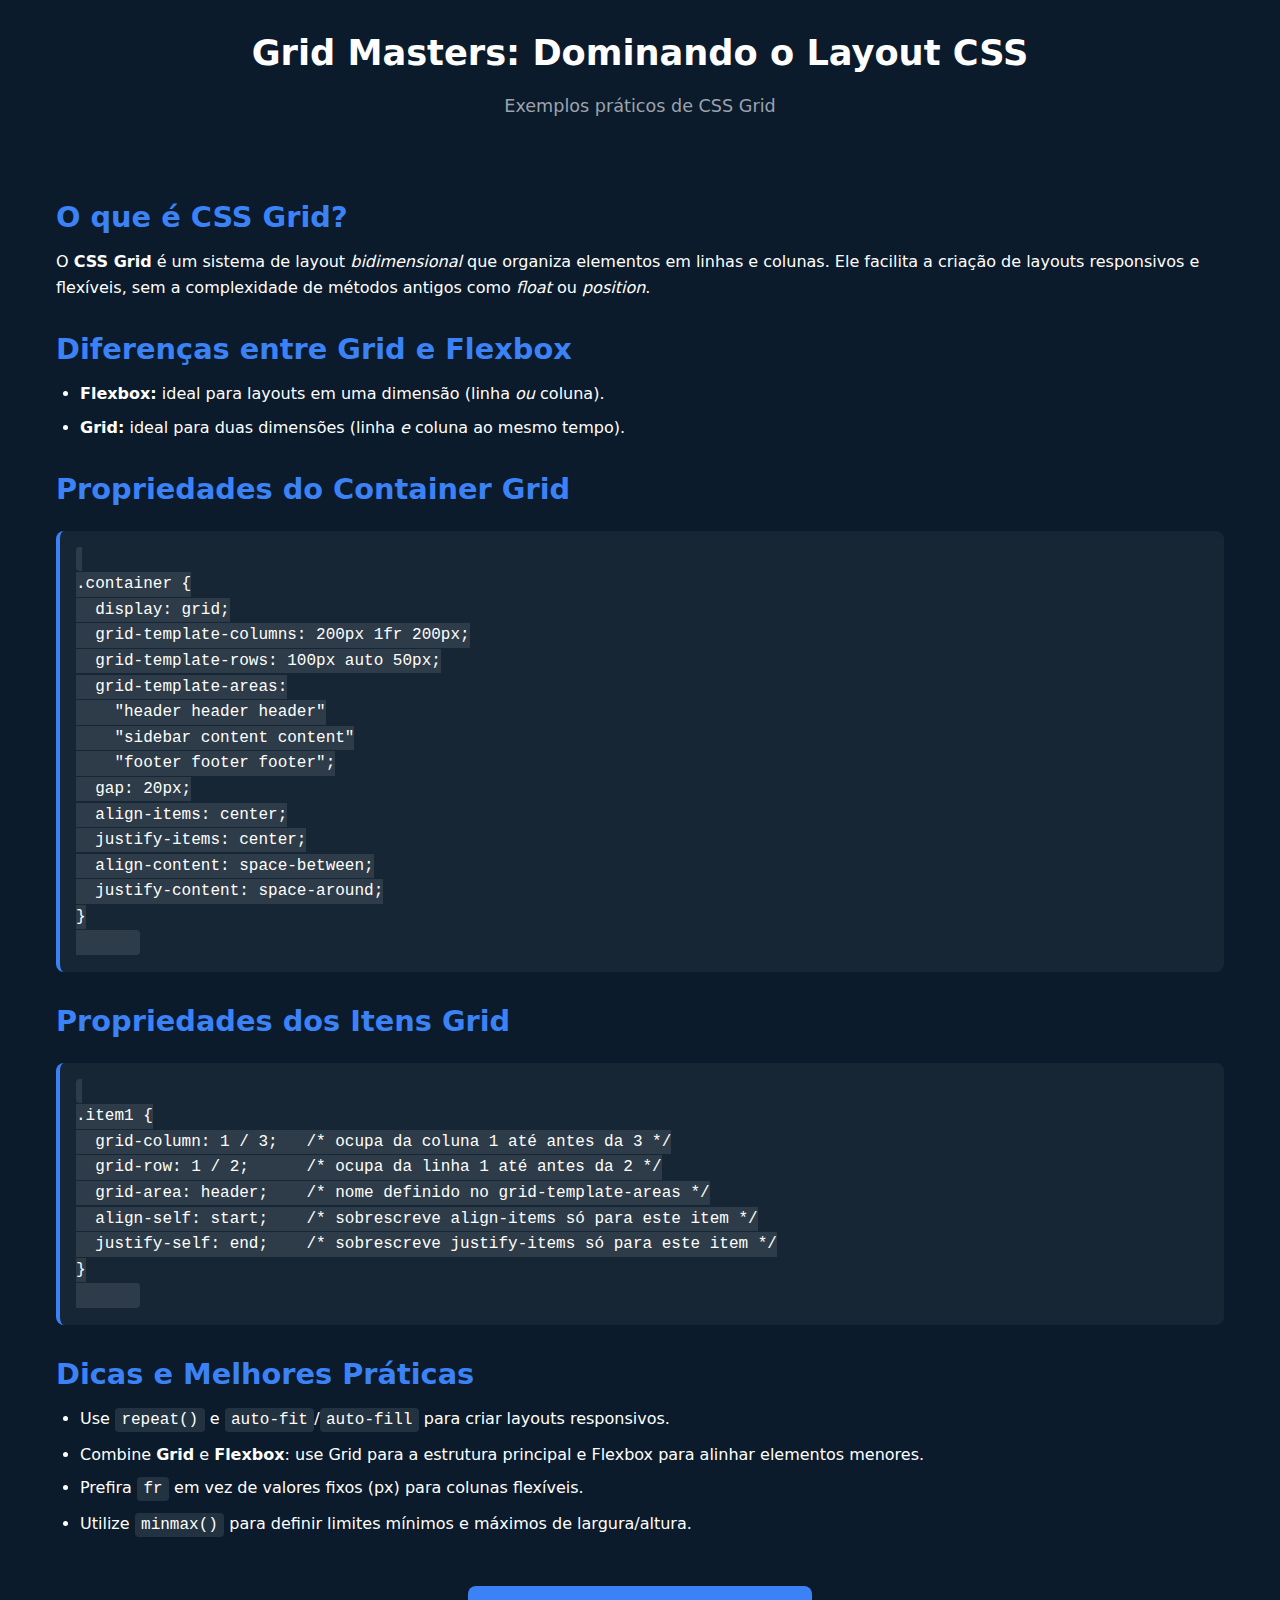
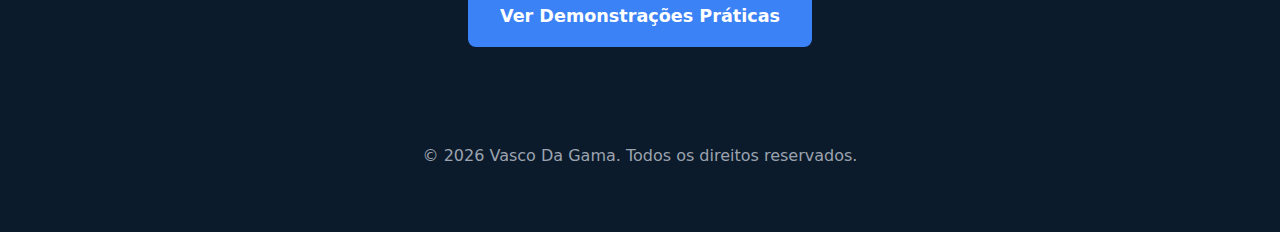
<file: trabalho/index.html>
<!doctype html>
<html lang="pt-BR">

<head>
  <meta charset="utf-8">
  <meta name="viewport" content="width=device-width, initial-scale=1">
  <title>Grid Masters: Dominando o Layout CSS</title>
  <link rel="stylesheet" href="./css/index.css">
</head>

<body>
  <header class="site-header" role="banner">
    <div class="container">
      <h1>Grid Masters: Dominando o Layout CSS</h1>
      <p class="subtitle">Exemplos práticos de CSS Grid</p>
    </div>
  </header>

  <main class="container" id="main-content" role="main">
    <!-- Explicação -->
    <section class="explicacao" aria-labelledby="css-grid-heading">
      <h2 id="css-grid-heading">O que é CSS Grid?</h2>
      <p>
        O <strong>CSS Grid</strong> é um sistema de layout <em>bidimensional</em> que organiza elementos em linhas e colunas.
        Ele facilita a criação de layouts responsivos e flexíveis, sem a complexidade de métodos antigos como
        <em>float</em> ou <em>position</em>.
      </p>

      <h2 id="diferencas-heading">Diferenças entre Grid e Flexbox</h2>
      <ul aria-labelledby="diferencas-heading">
        <li><strong>Flexbox:</strong> ideal para layouts em uma dimensão (linha <em>ou</em> coluna).</li>
        <li><strong>Grid:</strong> ideal para duas dimensões (linha <em>e</em> coluna ao mesmo tempo).</li>
      </ul>

      <h2 id="propriedades-container-heading">Propriedades do Container Grid</h2>
      <pre><code>
.container {
  display: grid;
  grid-template-columns: 200px 1fr 200px;
  grid-template-rows: 100px auto 50px;
  grid-template-areas:
    "header header header"
    "sidebar content content"
    "footer footer footer";
  gap: 20px;
  align-items: center;
  justify-items: center;
  align-content: space-between;
  justify-content: space-around;
}
      </code></pre>

      <h2 id="propriedades-itens-heading">Propriedades dos Itens Grid</h2>
      <pre><code>
.item1 {
  grid-column: 1 / 3;   /* ocupa da coluna 1 até antes da 3 */
  grid-row: 1 / 2;      /* ocupa da linha 1 até antes da 2 */
  grid-area: header;    /* nome definido no grid-template-areas */
  align-self: start;    /* sobrescreve align-items só para este item */
  justify-self: end;    /* sobrescreve justify-items só para este item */
}
      </code></pre>

      <h2 id="dicas-heading">Dicas e Melhores Práticas</h2>
      <ul aria-labelledby="dicas-heading">
        <li>Use <code>repeat()</code> e <code>auto-fit</code>/<code>auto-fill</code> para criar layouts responsivos.</li>
        <li>Combine <strong>Grid</strong> e <strong>Flexbox</strong>: use Grid para a estrutura principal e Flexbox para alinhar elementos menores.</li>
        <li>Prefira <code>fr</code> em vez de valores fixos (px) para colunas flexíveis.</li>
        <li>Utilize <code>minmax()</code> para definir limites mínimos e máximos de largura/altura.</li>
      </ul>
    </section>

    <!-- Botão para ir para a página de demonstração -->
    <div class="btn-container">
      <a href="demonstracao.html" class="btn-demo">Ver Demonstrações Práticas</a>
    </div>
  </main>

  <footer class="site-footer" role="contentinfo">
    <div class="container">
      <p>© <span id="year"></span> Vasco Da Gama. Todos os direitos reservados.</p>
    </div>
  </footer>

  <script>
    document.getElementById('year').textContent = new Date().getFullYear();
  </script>
</body>

</html>
</file>
<file: trabalho/css/index.css>
/* Variáveis CSS */
    :root {
      --gap: 16px;
      --bg: #071225;
      --card: white;
      --muted: #9ca3af;
      --primary: #3b82f6;
      --radius: 8px;
      --transition: all 0.3s ease;
    }

    /* Reset e estilos base */
    * {
      box-sizing: border-box;
      margin: 0;
      padding: 0;
    }

    html, body {
      height: 100%;
      scroll-behavior: smooth;
    }

    body {
      font-family: system-ui, -apple-system, "Segoe UI", Roboto, Arial, sans-serif;
      background: #0b1b2b;
      color: var(--card);
      line-height: 1.6;
    }

    /* Tipografia */
    h1, h2, h3, h4 {
      line-height: 1.2;
      margin-bottom: 0.5em;
    }

    h1 {
      font-size: clamp(1.6rem, 3vw, 2.2rem);
    }

    h2 {
      font-size: clamp(1.4rem, 2.5vw, 1.8rem);
      margin-top: 2rem;
      color: var(--primary);
    }

    h3 {
      font-size: clamp(1.1rem, 2vw, 1.3rem);
    }

    p {
      margin-bottom: 1rem;
    }

    /* Links */
    a {
      color: var(--primary);
      text-decoration: none;
    }

    a:hover {
      text-decoration: underline;
    }

    /* Layout geral */
    .container {
      max-width: 1200px;
      margin: 0 auto;
      padding: 0 var(--gap);
    }

    /* Cabeçalho */
    .site-header {
      text-align: center;
      padding: 2rem 0 1rem;
      margin-bottom: 2rem;
    }

    .subtitle {
      color: var(--muted);
      font-size: 1.1rem;
    }

    /* Seções */
    section {
      margin: 3rem 0;
    }

    /* Explicação */
    .explicacao ul {
      padding-left: 1.5rem;
      margin-bottom: 1.5rem;
    }

    .explicacao li {
      margin-bottom: 0.5rem;
    }

    .explicacao pre {
      background: rgba(255, 255, 255, 0.05);
      padding: 1rem;
      border-radius: var(--radius);
      border-left: 4px solid var(--primary);
      overflow-x: auto;
      margin: 1.5rem 0;
      font-family: 'Courier New', monospace;
    }

    .explicacao code {
      background: rgba(255, 255, 255, 0.1);
      padding: 0.2rem 0.4rem;
      border-radius: 4px;
      font-family: 'Courier New', monospace;
    }

    /* Botão */
    .btn-container {
      text-align: center;
      margin: 3rem 0;
    }

    .btn-demo {
      display: inline-block;
      background-color: var(--primary);
      color: white;
      padding: 1rem 2rem;
      border-radius: var(--radius);
      font-weight: bold;
      transition: var(--transition);
      border: none;
      cursor: pointer;
      font-size: 1.1rem;
    }

    .btn-demo:hover {
      background-color: #2563eb;
      transform: translateY(-3px);
      text-decoration: none;
    }

    /* Rodapé */
    .site-footer {
      text-align: center;
      padding: 2rem 0 3rem;
      color: var(--muted);
      margin-top: 4rem;
    }

    /* Utilidades */
    .sr-only {
      position: absolute;
      width: 1px;
      height: 1px;
      padding: 0;
      margin: -1px;
      overflow: hidden;
      clip: rect(0, 0, 0, 0);
      white-space: nowrap;
      border: 0;
    }

    
    @media (max-width: 768px) {
      .container {
        padding: 0 1rem;
      }
    }
</file>
